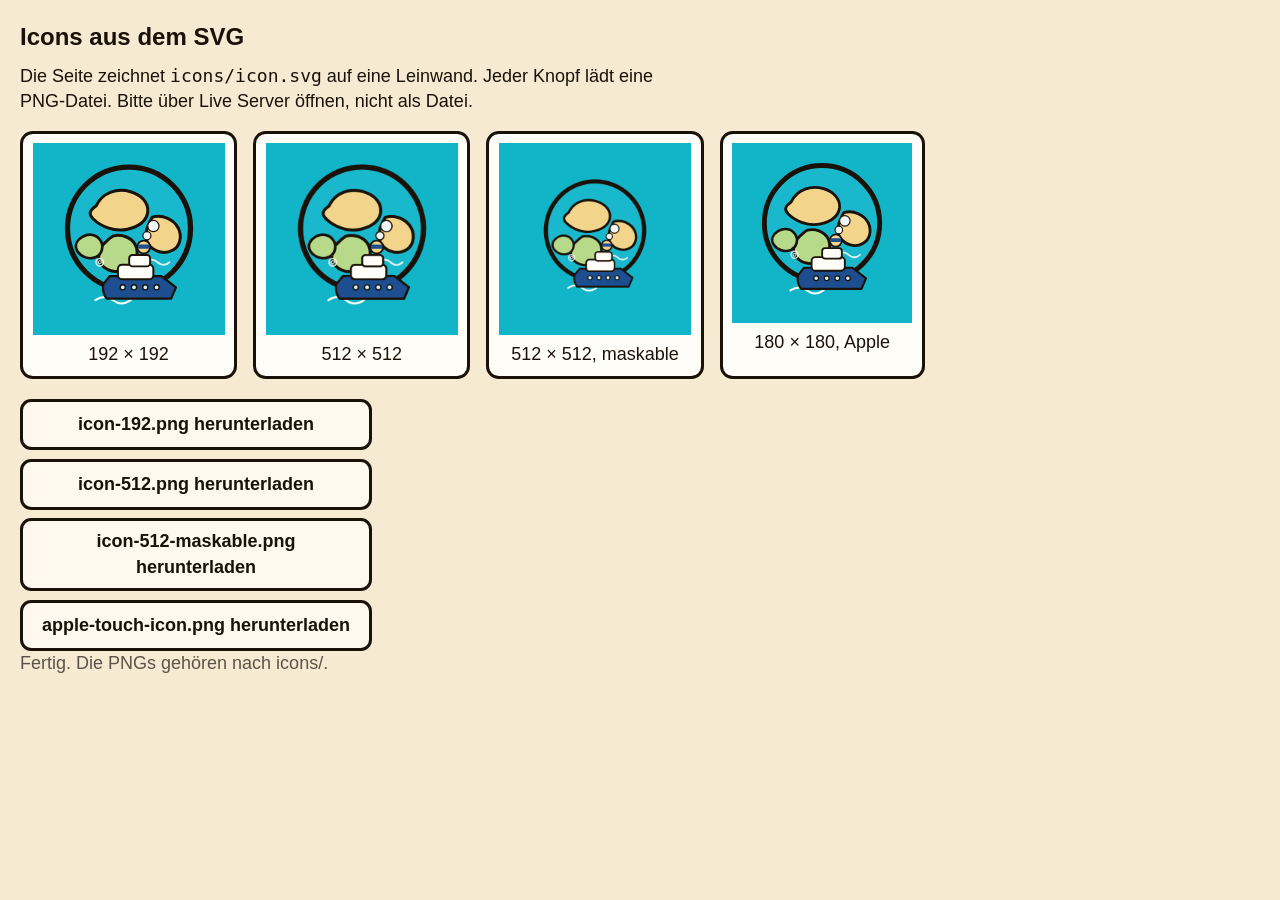
<file: tools/icon-generator.html>
<!DOCTYPE html>
<html lang="de">
<head>
  <meta charset="utf-8">
  <meta name="viewport" content="width=device-width, initial-scale=1">
  <title>Icons erzeugen</title>
  <style>
    body {
      margin: 0;
      padding: 1.25rem;
      font-family: "Segoe UI", "Helvetica Neue", sans-serif;
      font-size: 18px;
      line-height: 1.4;
      color: #1a1208;
      background: #f6ead2;
    }
    h1 { margin: 0 0 0.6rem; font-size: 1.5rem; }
    p { margin: 0 0 1rem; max-width: 40rem; }
    .vorschau {
      display: flex;
      flex-wrap: wrap;
      gap: 1rem;
      margin: 1rem 0 1.2rem;
    }
    figure {
      margin: 0;
      padding: 0.6rem;
      background: #fffdf8;
      border: 3px solid #1a1208;
      border-radius: 0.8rem;
      text-align: center;
    }
    figure img, figure canvas {
      display: block;
      margin: 0 auto 0.4rem;
      image-rendering: auto;
      background:
        linear-gradient(45deg, #ddd 25%, transparent 25%) 0 0 / 16px 16px,
        linear-gradient(-45deg, #ddd 25%, transparent 25%) 0 8px / 16px 16px,
        #fff;
    }
    .knöpfe {
      display: flex;
      flex-direction: column;
      gap: 0.55rem;
      max-width: 22rem;
    }
    button {
      min-height: 3.2rem;
      padding: 0.5rem 0.8rem;
      font: inherit;
      font-weight: 700;
      color: #1a1208;
      background: #fff8ee;
      border: 3px solid #1a1208;
      border-radius: 0.7rem;
      cursor: pointer;
    }
    .hinweis { color: #5c5348; font-size: 18px; }
  </style>
</head>
<body>
  <h1>Icons aus dem SVG</h1>
  <p>Die Seite zeichnet <code>icons/icon.svg</code> auf eine Leinwand. Jeder Knopf lädt eine PNG-Datei. Bitte über Live Server öffnen, nicht als Datei.</p>
  <div class="vorschau" id="vorschau"></div>
  <div class="knöpfe" id="knoepfe"></div>
  <p class="hinweis" id="status">SVG wird geladen …</p>

  <script type="module">
    const GROESSEN = [
      { datei: 'icon-192.png', pixel: 192, maskable: false, beschreibung: '192 × 192' },
      { datei: 'icon-512.png', pixel: 512, maskable: false, beschreibung: '512 × 512' },
      { datei: 'icon-512-maskable.png', pixel: 512, maskable: true, beschreibung: '512 × 512, maskable' },
      { datei: 'apple-touch-icon.png', pixel: 180, maskable: false, beschreibung: '180 × 180, Apple' },
    ];

    const status = document.querySelector('#status');
    const vorschau = document.querySelector('#vorschau');
    const knoepfe = document.querySelector('#knoepfe');
    const bilder = new Map();

    try {
      const svgText = await fetch(new URL('../icons/icon.svg', import.meta.url)).then((r) => {
        if (!r.ok) throw new Error('svg');
        return r.text();
      });
      const blob = new Blob([svgText], { type: 'image/svg+xml' });
      const url = URL.createObjectURL(blob);
      const svgBild = await bildLaden(url);
      URL.revokeObjectURL(url);

      for (const groesse of GROESSEN) {
        const canvas = zeichnen(svgBild, groesse);
        const dataUrl = canvas.toDataURL('image/png');
        bilder.set(groesse.datei, dataUrl.replace(/^data:image\/png;base64,/, ''));

        const figure = document.createElement('figure');
        const img = document.createElement('img');
        img.alt = groesse.beschreibung;
        img.src = dataUrl;
        img.width = Math.min(groesse.pixel, 192);
        img.height = Math.min(groesse.pixel, 192);
        const caption = document.createElement('figcaption');
        caption.textContent = groesse.beschreibung;
        figure.append(img, caption);
        vorschau.append(figure);

        const knopf = document.createElement('button');
        knopf.type = 'button';
        knopf.textContent = `${groesse.datei} herunterladen`;
        knopf.addEventListener('click', () => herunterladen(groesse.datei, dataUrl));
        knoepfe.append(knopf);
      }
      status.textContent = 'Fertig. Die PNGs gehören nach icons/.';
      window.__icons = Object.fromEntries(bilder);
      window.__fertig = true;
    } catch {
      status.textContent = 'Das SVG konnte nicht geladen werden. Bitte über Live Server öffnen.';
    }

    function zeichnen(svgBild, groesse) {
      const canvas = document.createElement('canvas');
      canvas.width = groesse.pixel;
      canvas.height = groesse.pixel;
      const ctx = canvas.getContext('2d');
      ctx.fillStyle = '#12b4c8';
      ctx.fillRect(0, 0, groesse.pixel, groesse.pixel);
      // Maskable: Inhalt in der sicheren Mitte (80 %), Rand bleibt Meer.
      const skala = groesse.maskable ? 0.8 : 1;
      const offset = groesse.pixel * (1 - skala) / 2;
      ctx.drawImage(svgBild, offset, offset, groesse.pixel * skala, groesse.pixel * skala);
      return canvas;
    }

    function bildLaden(src) {
      return new Promise((ok, fehl) => {
        const img = new Image();
        img.onload = () => ok(img);
        img.onerror = () => fehl(new Error('bild'));
        img.src = src;
      });
    }

    function herunterladen(name, dataUrl) {
      const a = document.createElement('a');
      a.href = dataUrl;
      a.download = name;
      a.click();
    }
  </script>
</body>
</html>
</file>
